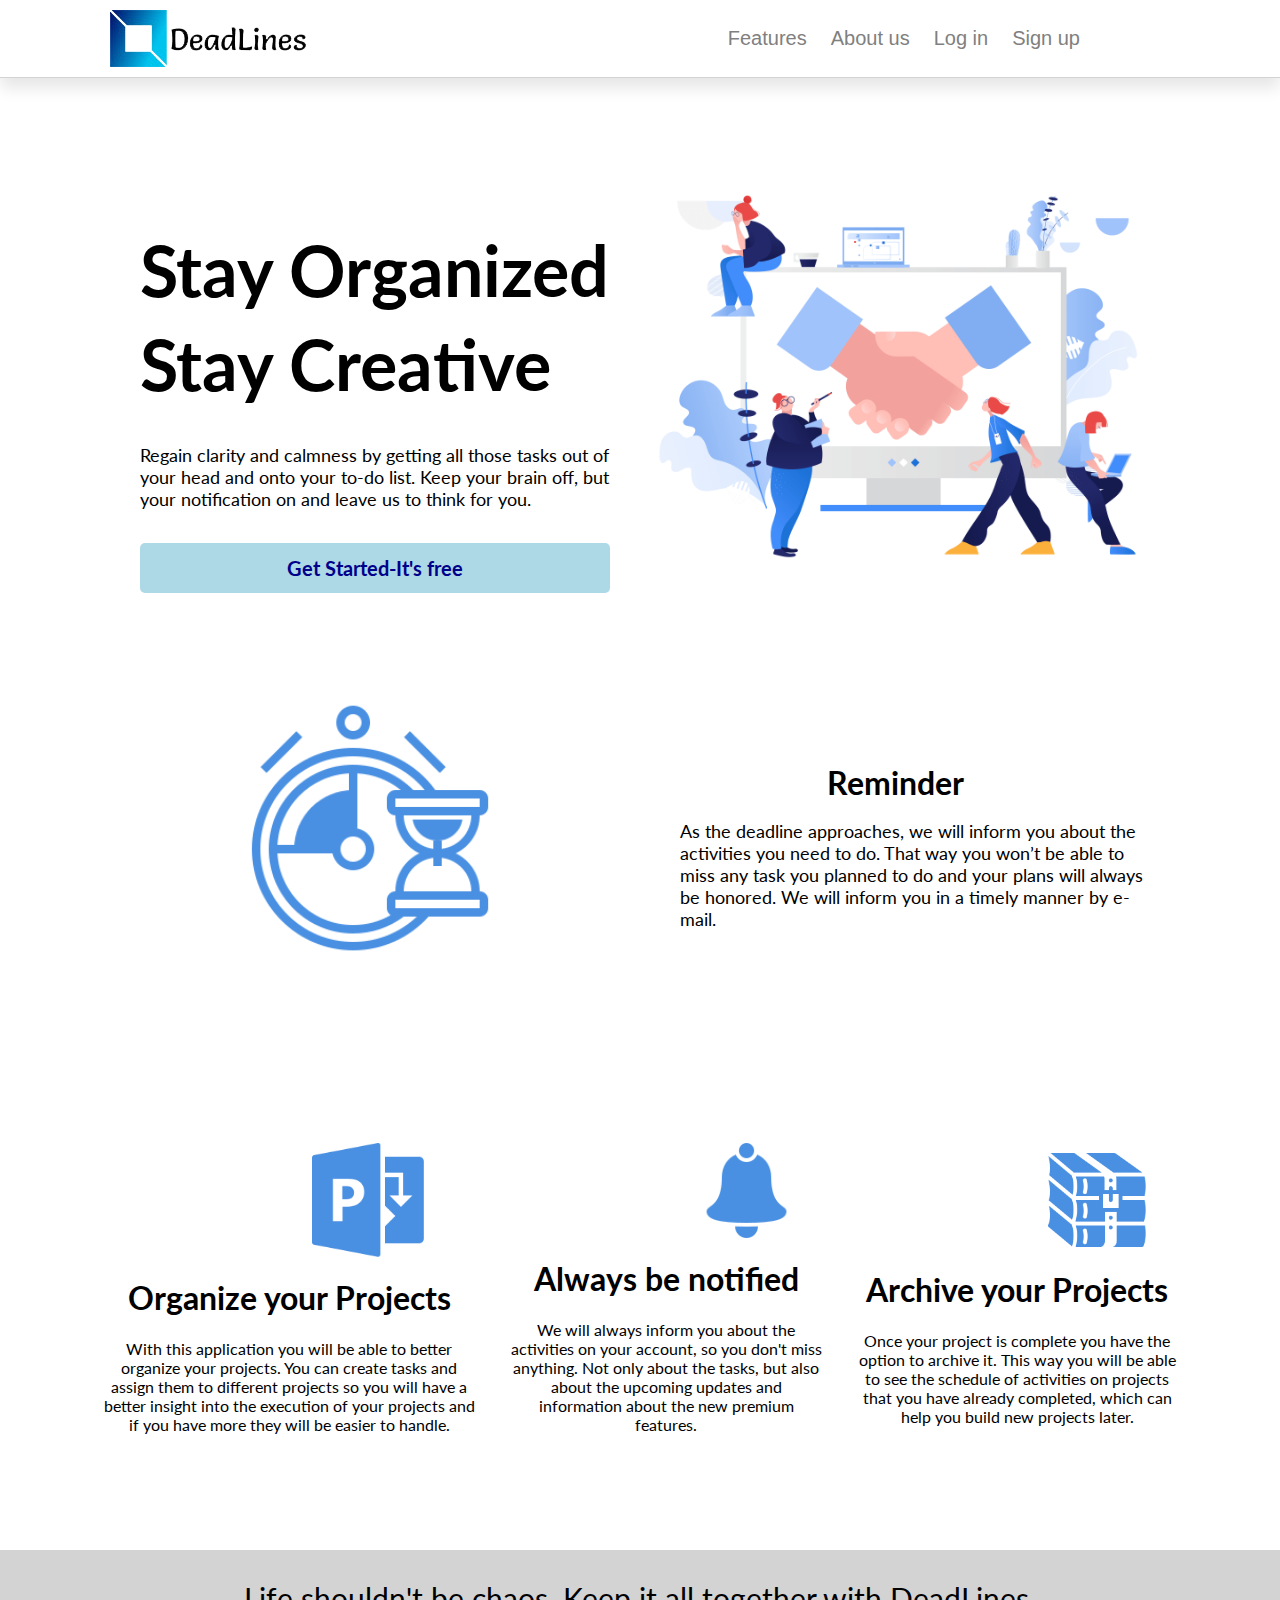
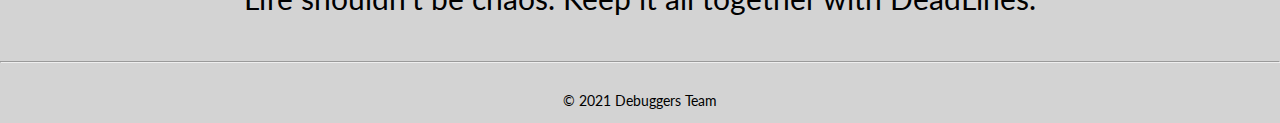
<file: index.html>
<!-- Radio: Jovanovic Svetozar -->
<!DOCTYPE html>
<html lang="en">
<head>
    <meta charset="UTF-8">
    <meta http-equiv="X-UA-Compatible" content="IE=edge">
    <meta name="viewport" content="width=device-width, initial-scale=1.0">
    <link rel="stylesheet" href="style.css">
    <title>DeadLines</title>
    <link rel = "icon" href = "SignUp/images/justLogo.png"
        type = "image/x-icon"> 
</head>
<body>
    <div id="header">
        <img src="img/logo2.png" alt="">
        <ul>
            <li>Features</li>
            <li>About us</li>
            <a href="SignUp/log_in.html"><li>Log in</li></a>
            <a href="SignUp/sign_up.html"><li>Sign up</li></a>
        </ul>
    </div>
    <div class="body0">
        <div class="body1">
            <div class="inBody1">
                <h1>Stay Organized</h1>
                <h1>Stay Creative</h1>
                <p>Regain clarity and calmness by getting all those tasks out of your head and onto your to-do list. Keep your brain off, but your notification on and leave us to think for you.</p>
                <a href="SignUp/sign_up.html"><input type="button" id="GetStarted" value="Get Started-It's free"></a>
            </div>

        </div>
        <div class="body2">
            <img src="img/workingdesk.png" alt="">
        </div>
    </div>

    <div class="body3">
        <div class="body2">
            <img id="satic" src="img/clock2.2.png" alt="">
        </div>
        <div class="body1">
            <h1 id="latino">Reminder</h1>
            <div class="inBody1">
                
                <p>As the deadline approaches, we will inform you about the activities you need to do. That way you won’t be able to miss any task you planned to do and your plans will always be honored. We will inform you in a timely manner by e-mail.</p>
                
            </div>

        </div>
        
    </div>
    <div class="otherFeatures">
        <div class="flexColumn">
            <img src="img/icons8-microsoft-project-150.png" alt="">
            <div class="text">
                <h1>Organize your Projects</h1>
                <p>With this application you will be able to better organize your projects. You can create tasks and assign them to different projects so you will have a better insight into the execution of your projects and if you have more they will be easier to handle.
                </p>
            </div>
        </div>
        <div class="flexColumn">
            <img src="img/icons8-notification-100.png" alt="">
            <div class="text">
                <h1>Always be notified</h1>
                <p>We will always inform you about the activities on your account, so you don't miss anything. Not only about the tasks, but also about the upcoming updates and information about the new premium features.
                </p>
            </div>
        </div>
        <div class="flexColumn">
            <img src="img/icons8-winrar-150.png" alt="">
            <div class="text">
                <h1>Archive your Projects</h1>
                <p>Once your project is complete you have the option to archive it. This way you will be able to see the schedule of activities on projects that you have already completed, which can help you build new projects later.
                </p>
            </div>
        </div>
    </div>
    <div id="Footer">
        <div id="footerP">
           <p >Life shouldn't be chaos. Keep it all together with DeadLines.</p>
        </div>
        <hr>
        <div id="footerC">
            <p id="Copyright">© 2021 Debuggers Team</p>
        </div>
    </div>

</body>
</html>
</file>
<file: style.css>
/*Radio: Jovanovic Svetozar*/ 
@import url('https://fonts.googleapis.com/css2?family=Lato:wght@300&display=swap');
body{
    margin: auto;
    padding: 0;
    font-family: 'Lato',sans-serif;
    
}
#header{
    background-color: white; 
    border-bottom: 0.5px solid lightgrey; 
    align-items: center;
    display: flex;
    justify-content: space-between;
    padding: 10px;
    padding-right: 0;
    margin: 0;
    box-shadow: 0 10px 15px rgba(0,0,0,.1);
    width: calc(100% - padding-right);  
}
#header img{
    margin: auto;
    margin-left: 100px;
}
#header ul {
    padding-right: 200px;
    margin: 0;
    list-style: none;
    display: inline-block;
    
}
#header ul li{
    padding-left: 20px;
    font-family: 'Gill Sans', 'Gill Sans MT', Calibri, 'Trebuchet MS', sans-serif;
    color: gray;
    font-size: 20px;
    margin: 0;
    list-style: none;
    display: inline-block;
}

.body0{
    width: calc(100% - padding);
    padding: 100px;
    margin: auto;
}

.body1{
    padding-right: 30px;
    width: calc(50% - 30px);
    float: left;
    display: flex;
    align-items: center;
    flex-direction: column;
}
.body2{
    width: 50%;
    float: left;
    display: flex;
    justify-content: center;
    padding-bottom: 110px;
    margin: 0;
}
.body2 img{
    width: 100%;
    padding: 0;
    margin: 0;
}
.inBody1 h1{
   font-size: 70px;
   font-family: 'Lato',sans-serif;
   padding: 0;
   margin: 0;
   margin-bottom: 10px;
}

.inBody1{
    padding-top: 50px;
    padding-left: 40px;
}

.inBody1 p{
    padding-top: 20px;
    font-size: 18px;
    font-family: 'Lato',sans-serif;
}

.inBody1 input{
    width: 100%;
    margin-top: 15px;
    height: 50px;
    background-color: lightblue;
    border-radius: 5px;
    border-width: 0px;
    color: darkblue;
    font-size: 20px;
    font-family: 'Lato',sans-serif;
    font-weight: bold;
}

.body3{
    width: calc(100% - padding);
    padding: 100px;

}

#satic{
    width: 50%;
}

#latino{
    font-family: 'Lato',sans-serif;
    padding-bottom: 0;
    margin-bottom: -70px;
    margin-top: 70px;
}
#Footer{
    width: 100%;
    font-family:'Lato',sans-serif;
    font-size: 30px;
    background-color: lightgrey;
}

#footerP{
    display: flex;
    flex-direction: row;
    justify-content: center;
}
#footerC{
    display: flex;
    flex-direction: row;
    justify-content: center;
}


.flexColumn {
    display: flex;
    flex-direction: column;
    justify-content : center;
    align-items : center;
}
.text {
    text-align: center;
    padding: 100px 150px;
}
.otherFeatures {
    
    width: calc(100% - 100px - 100px);
    padding-top: 70px;
    padding-left: 100px;
    margin: 100px;
    margin-left: 0px;
    padding-right: 100px;
    display: flex;
    flex-direction: row;
    align-items: center;
    justify-content : space-around;
    gap: 30px;
}

.otherFeatures img{
    margin-left: 160px;
    width: 30%;
    height: 50%;
}

.otherFeatures .text {
    text-align: center;
    padding:0px;
}
#Copyright{
    font-size: 14px;
}
#header li:hover{
font-weight: bolder;
color: gray;
}
.inBody1 input:hover{
    box-shadow: 0 10px 15px rgba(0,0,0,.4);
}
</file>
